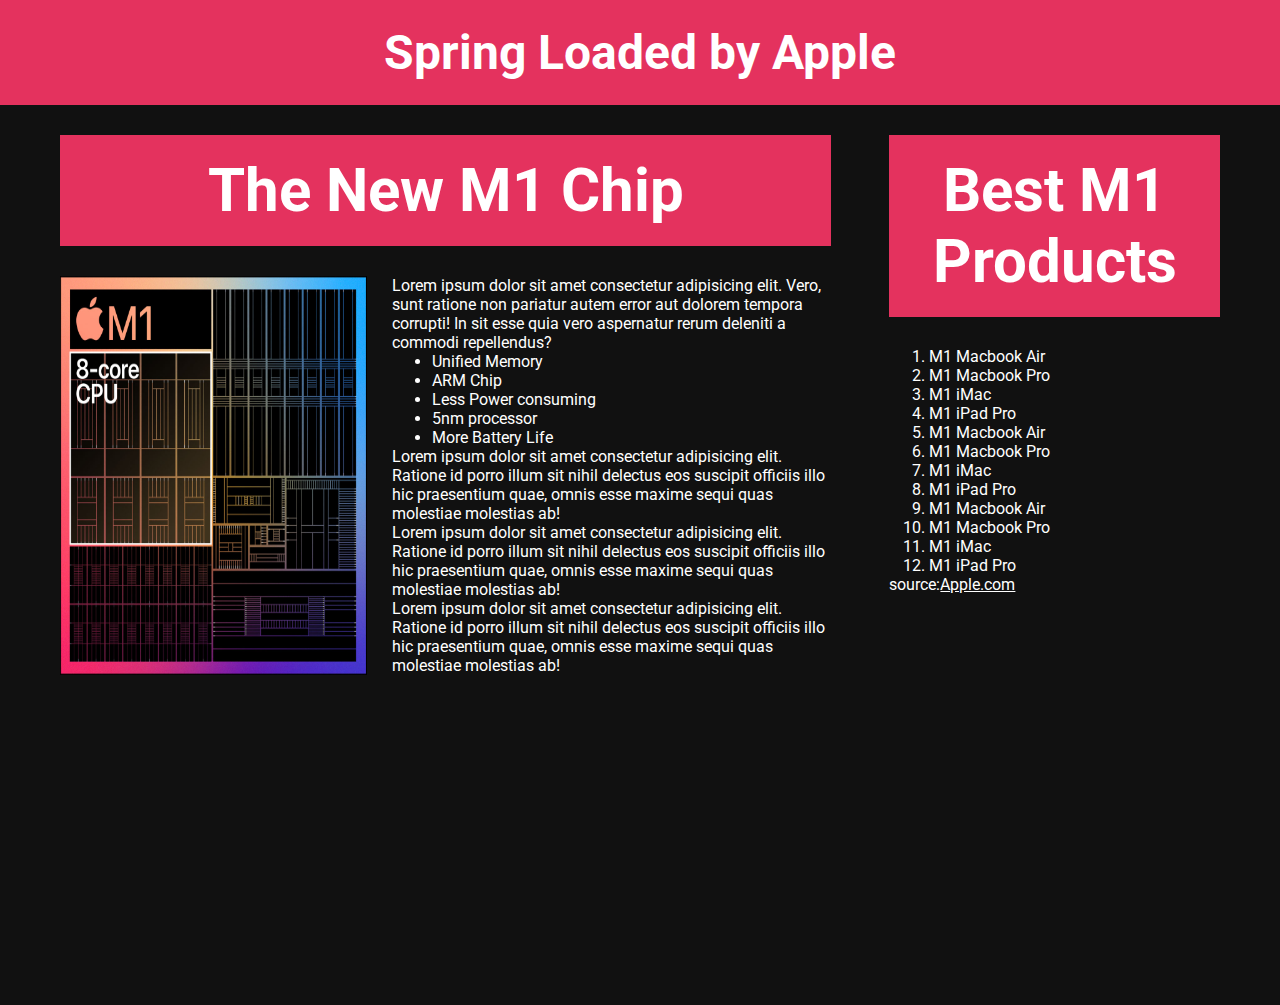
<file: spring/index.html>
<!DOCTYPE html>
<html lang="en">

<head>
    <meta charset="UTF-8">
    <meta http-equiv="X-UA-Compatible" content="IE=edge">
    <meta name="viewport" content="width=device-width, initial-scale=1.0">
    <title>Spring Loaded Apple</title>
    <link rel="stylesheet" href="css/index.css">
</head>

<body>
    <header class="head">
        <h1>Spring Loaded by Apple</h1>
    </header>
    <div class="container">
        <div class="columns">
            <section class="main-content">
                <div class="heading">
                    <h2>The New M1 Chip</h2>
                </div>
                <div class="columns">
                    <div class="col-left">
                        <img class="chip-size" src="img/m1.jpeg" />
                    </div>
                    <div class="col-right">
                        <p>Lorem ipsum dolor sit amet consectetur adipisicing elit. Vero, sunt ratione non pariatur
                            autem
                            error aut dolorem tempora corrupti! In sit esse quia vero aspernatur rerum deleniti a
                            commodi
                            repellendus?</p>
                        <ul>
                            <li>Unified Memory</li>
                            <li>ARM Chip</li>
                            <li>Less Power consuming</li>
                            <li>5nm processor</li>
                            <li>More Battery Life</li>
                        </ul>
                        <p>Lorem ipsum dolor sit amet consectetur adipisicing elit. Ratione id porro illum sit nihil
                            delectus eos suscipit officiis illo hic praesentium quae, omnis esse maxime sequi quas
                            molestiae
                            molestias ab!</p>
                        <p>Lorem ipsum dolor sit amet consectetur adipisicing elit. Ratione id porro illum sit nihil
                            delectus eos suscipit officiis illo hic praesentium quae, omnis esse maxime sequi quas
                            molestiae
                            molestias ab!</p>
                        <p>Lorem ipsum dolor sit amet consectetur adipisicing elit. Ratione id porro illum sit nihil
                            delectus eos suscipit officiis illo hic praesentium quae, omnis esse maxime sequi quas
                            molestiae
                            molestias ab!</p>
                    </div>
                </div>
            </section>
            <aside class="sidebar">
                <div class="heading">
                    <h2>Best M1 Products</h2>
                </div>
                <ol>
                    <li>M1 Macbook Air</li>
                    <li>M1 Macbook Pro</li>
                    <li>M1 iMac</li>
                    <li>M1 iPad Pro</li>
                    <li>M1 Macbook Air</li>
                    <li>M1 Macbook Pro</li>
                    <li>M1 iMac</li>
                    <li>M1 iPad Pro</li>
                    <li>M1 Macbook Air</li>
                    <li>M1 Macbook Pro</li>
                    <li>M1 iMac</li>
                    <li>M1 iPad Pro</li>
                </ol>
                <p>source:<a href="https://apple.com">Apple.com</a></p>
            </aside>
        </div>
    </div>
</body>

</html>
</file>
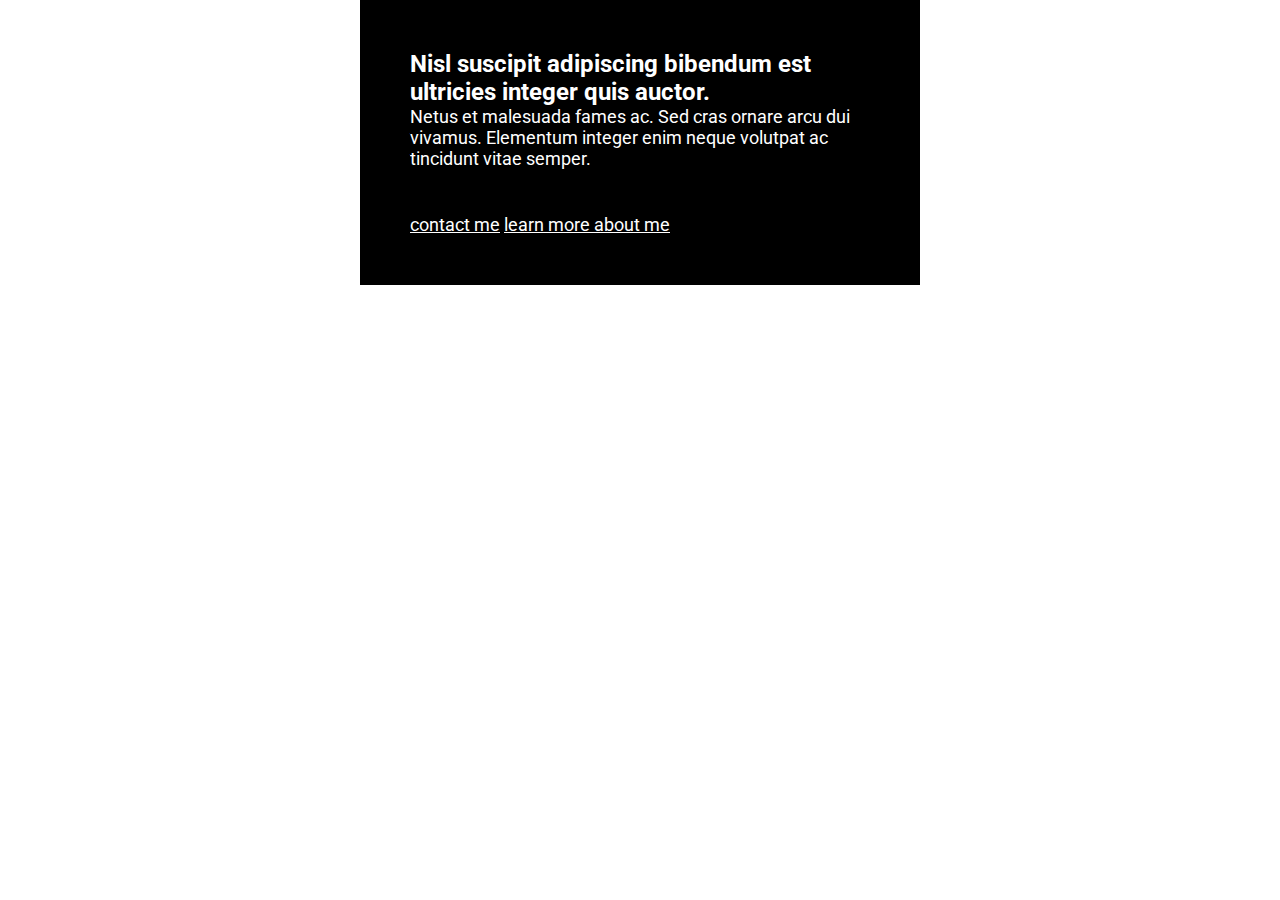
<file: css basics/1/index.html>
<!DOCTYPE html>
<html lang="en">
<head>
    <meta charset="UTF-8">
    <meta http-equiv="X-UA-Compatible" content="IE=edge">
    <meta name="viewport" content="width=device-width, initial-scale=1.0">
    <title>Card Layout</title>
    <link rel="stylesheet" href="style.css">
</head>
<body>
    <div class="card">
        <h1>Nisl suscipit adipiscing bibendum est ultricies integer quis auctor.</h1>
        <p>Netus et malesuada fames ac. Sed cras ornare arcu dui vivamus. Elementum integer enim neque volutpat ac tincidunt vitae semper.</p>
        <p class="links">
            <a href="#">contact me</a> <a href="#">learn more about me</a>
        </p>
    </div>
</body>
</html>
</file>
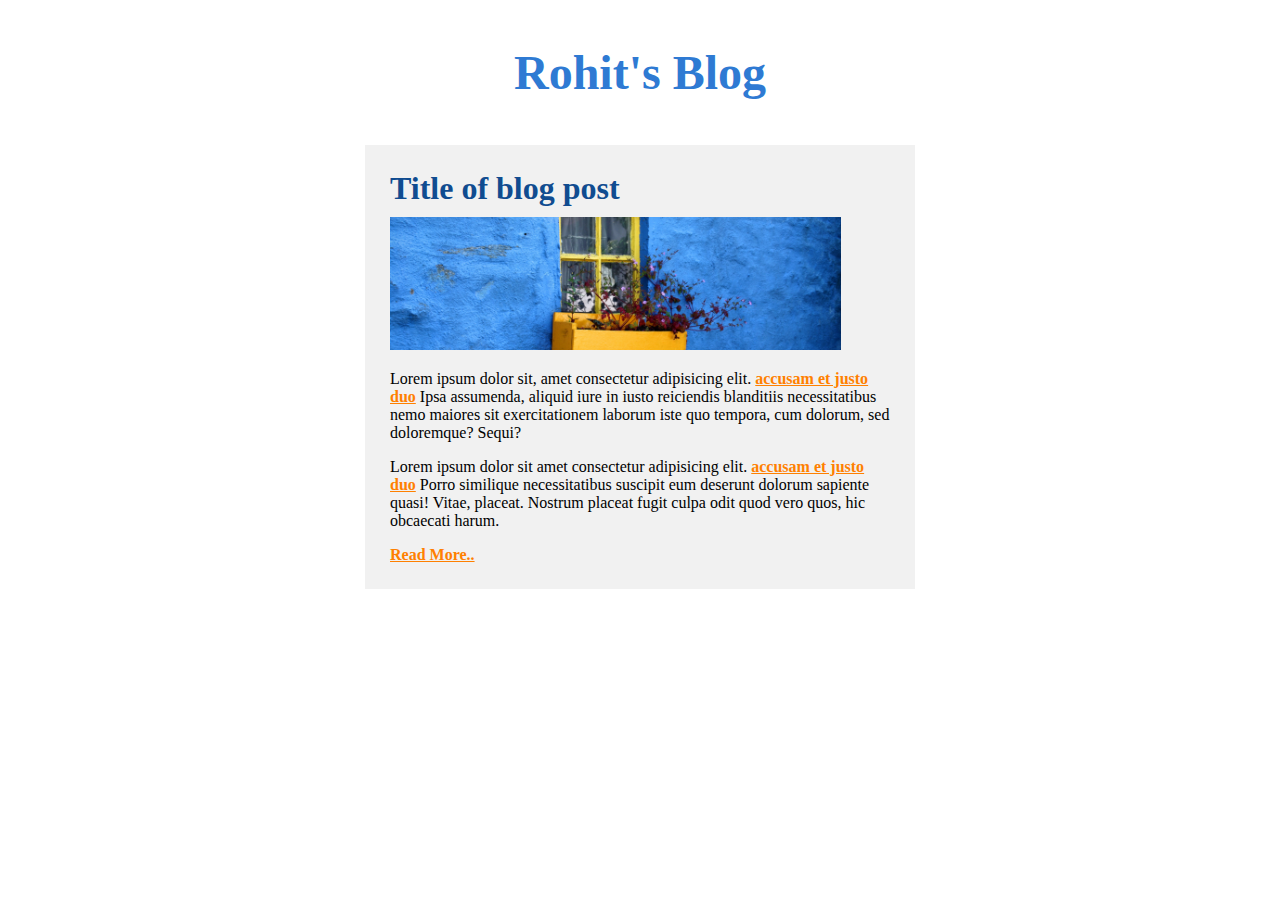
<file: css basics/2/index.html>
<!DOCTYPE html>
<html lang="en">
<head>
    <meta charset="UTF-8">
    <meta http-equiv="X-UA-Compatible" content="IE=edge">
    <meta name="viewport" content="width=device-width, initial-scale=1.0">
    <title>Awesome Blog</title>
    <link rel="stylesheet" href="style.css">
</head>
<body>
    <header>
        <h1>Rohit's Blog</h1>
    </header>
    <div class="post-card">
        <h2>Title of blog post</h3>
        <img src="window.png" />
        <p>Lorem ipsum dolor sit, amet consectetur adipisicing elit. <a href="#">accusam et justo duo</a> Ipsa assumenda, aliquid iure in iusto reiciendis blanditiis necessitatibus nemo maiores sit exercitationem laborum iste quo tempora, cum dolorum, sed doloremque? Sequi?</p>
        <p>Lorem ipsum dolor sit amet consectetur adipisicing elit. <a href="#">accusam et justo duo</a> Porro similique necessitatibus suscipit eum deserunt dolorum sapiente quasi! Vitae, placeat. Nostrum placeat fugit culpa odit quod vero quos, hic obcaecati harum.</p>
        <a href="#">Read More..</a>
    </div>
</body>
</html>
</file>
<file: spring/css/index.css>
@import url('https://fonts.googleapis.com/css2?family=Roboto:wght@100&display=swap');

* {
    margin: 0;
    box-sizing: border-box;
    font-family: 'Roboto', sans-serif;
    color: white;
}


.head {
    background-color: #e4325e;
    font-size: 24px;
    font-weight: bold;
    text-align: center;
    padding: 24px;
}



.chip-size {
    width: 100%;
    height: 100%;
}

.columns {
    display: flex;
}

.container {
    background-color:#111111;
    margin: 0 auto;
    padding: 0 60px;
    height: 100vh;
}

.heading {
    font-size: 40px;
    text-align: center;
    background:  #e4325e;
    padding: 20px;
    margin: 30px auto;
}

.sidebar {
    width: 30%;
}

.main-content {
    width: 70%;
    margin-right: 5%;
}
.col-right {
    margin-left: 25px;
}
</file>
<file: css basics/1/style.css>
@import url('https://fonts.googleapis.com/css2?family=Roboto:wght@100&display=swap');

* {
    margin: 0;
    box-sizing: border-box;
    font-family: 'Roboto', sans-serif;
    color: white;
}

.card {
    background-color: black;
    margin-left: auto;
    margin-right: auto;
    width: 560px;
    padding: 50px;
}

h1, p {
    margin-top: 0;
}

h1 {
    font-size: 24px;
}

p {
    font-size: 18px;
}

.links {
    margin-top: 45px;
    margin-bottom: 0;
}
</file>
<file: css basics/2/style.css>
h1 {
    margin: 45px 0;
    color: #2E7AD3;
    font-size: 48px;
    text-align: center;
}

.post-card {
    background: #F1F1F1;
    width: 500px;
    margin : 0 auto;
    padding: 25px;
}

h2 {
    font-size: 32px;
    color: #104C90;
    margin: 0 0 10px;
}

p{
    font-size: 16px;
}

a {
    color: #FF8000;
    font-weight: bold;
}
</file>
